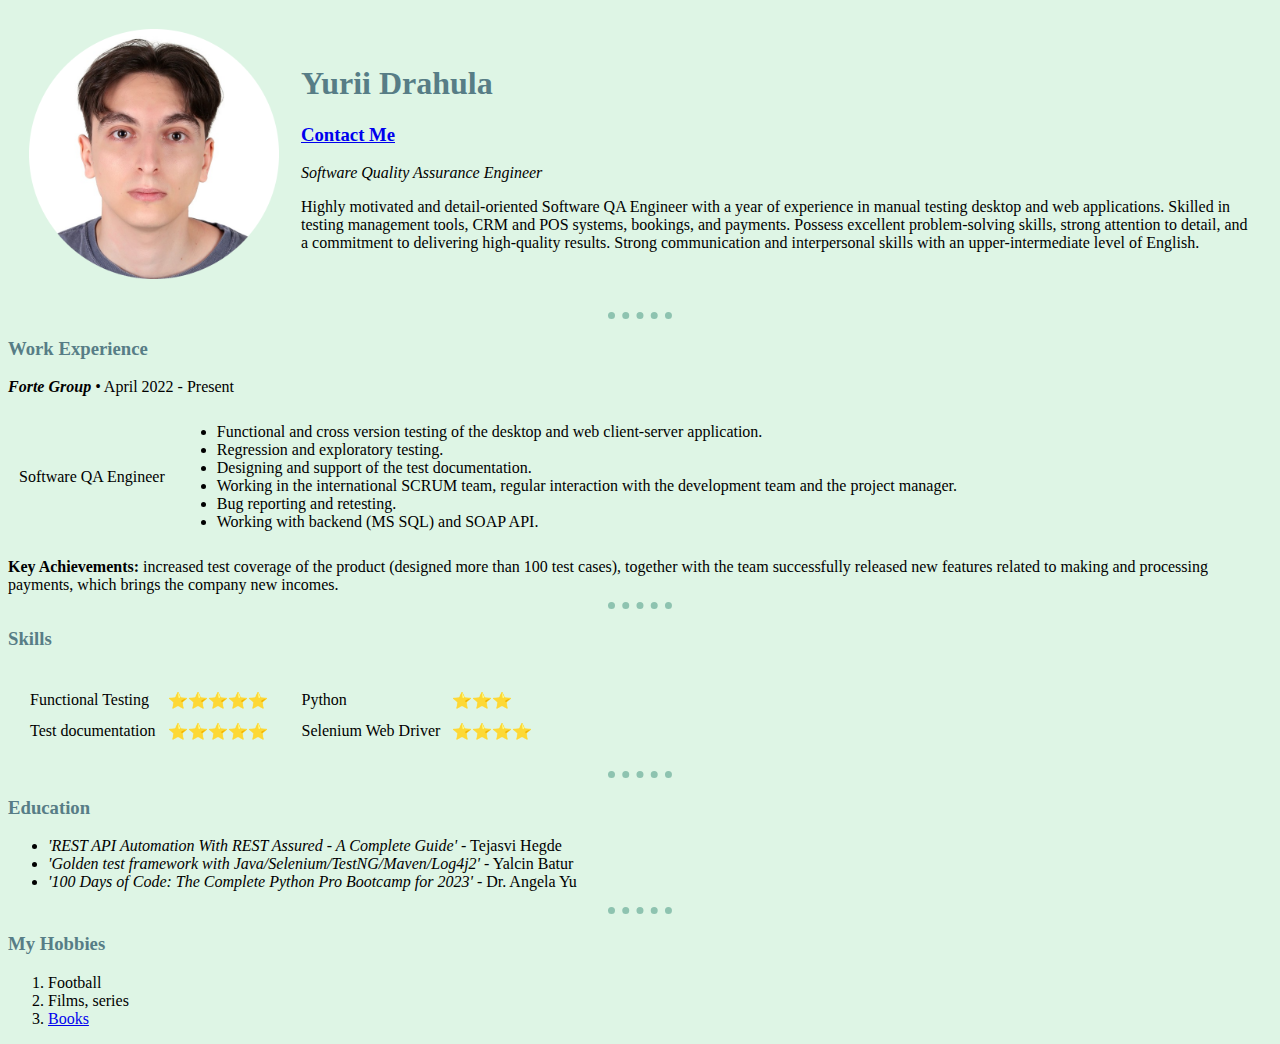
<file: web_foundation/day41-44/html-personal-site/index.html>
<!doctype html>
<html lang="en">
<head>
    <meta charset="UTF-8">
    <title>Yurii Drahula CV</title>
    <link rel="stylesheet" href=".\css\styles.css">

</head>
<body>
    <table cellspacing="20">
        <tr>
            <td><img src=".\images\image.png" width="250" height="250" alt="avatar from the internet"></td>
            <td>
                <h1>Yurii Drahula</h1>
                <h3><a href="contact_details.html">Contact Me</a></h3>
                <p><em>Software Quality Assurance Engineer</em></p>
                <p>Highly motivated and detail-oriented Software QA Engineer with a
                year of experience in manual testing desktop and web applications.
                Skilled in testing management tools, CRM and POS systems,
                bookings, and payments.
                Possess excellent problem-solving skills, strong attention to detail,
                and a commitment to delivering high-quality results. Strong
                communication and interpersonal skills with an
                upper-intermediate level of English.</p>
            </td>
        </tr>
    </table>

    <hr>
    <h3>Work Experience</h3>
    <table cellspacing="10">
        <h4 style="display:inline"><em>Forte Group</em></h4>
        <p style="display:inLine"> • April 2022 - Present </p>
        <tbody>
            <tr>
                <td>Software QA Engineer</td>
                <td>
                    <ul>
                        <li>Functional and cross version testing of the desktop and web client-server application.</li>
                        <li>Regression and exploratory testing.</li>
                        <li>Designing and support of the test documentation.</li>
                        <li>Working in the international SCRUM team, regular interaction with the development team and the project manager.</li>
                        <li>Bug reporting and retesting.</li>
                        <li>Working with backend (MS SQL) and SOAP API.</li>
                    </ul>
                </td>
            </tr>
        </tbody>
    </table>
    <h4 style="display:inline">Key Achievements:</h4>
    <p style="display:inline">increased test coverage of the product (designed more than 100 test cases),
    together with the team successfully released new features related to making and processing payments, which brings the company new incomes.</p>
    <hr>
    <h3>Skills</h3>
    <table cellspacing="10">
        <tbody>
            <tr>
                <td>
                    <table cellspacing="10">
                        <tr>
                            <td>Functional Testing</td>
                            <td>⭐⭐⭐⭐⭐</td>
                        </tr>
                        <tr>
                            <td>Test documentation</td>
                            <td>⭐⭐⭐⭐⭐</td>
                        </tr>
                    </table>
                </td>
                <td>
                    <table cellspacing="10">
                        <tr>
                            <td>Python</td>
                            <td>⭐⭐⭐</td>
                        </tr>
                        <tr>
                            <td>Selenium Web Driver</td>
                            <td>⭐⭐⭐⭐</td>
                        </tr>
                    </table>
                </td>
            </tr>
        </tbody>
    </table>

    <hr>
    <h3>Education</h3>
    <ul>
        <li><em>'REST API Automation With REST Assured - A Complete Guide'</em> - Tejasvi Hegde</li>
        <li><em>'Golden test framework with Java/Selenium/TestNG/Maven/Log4j2'</em> - Yalcin Batur</li>
        <li><em>'100 Days of Code: The Complete Python Pro Bootcamp for 2023'</em> - Dr. Angela Yu</li>
    </ul>
    <hr>
    <h3>My Hobbies</h3>
    <ol>
        <li>Football</li>
        <li>Films, series</li>
        <li><a href="https://www.amazon.com/books-used-books-textbooks/b?ie=UTF8&node=283155">Books</a></li>
    </ol>
</body>
</html>
</file>
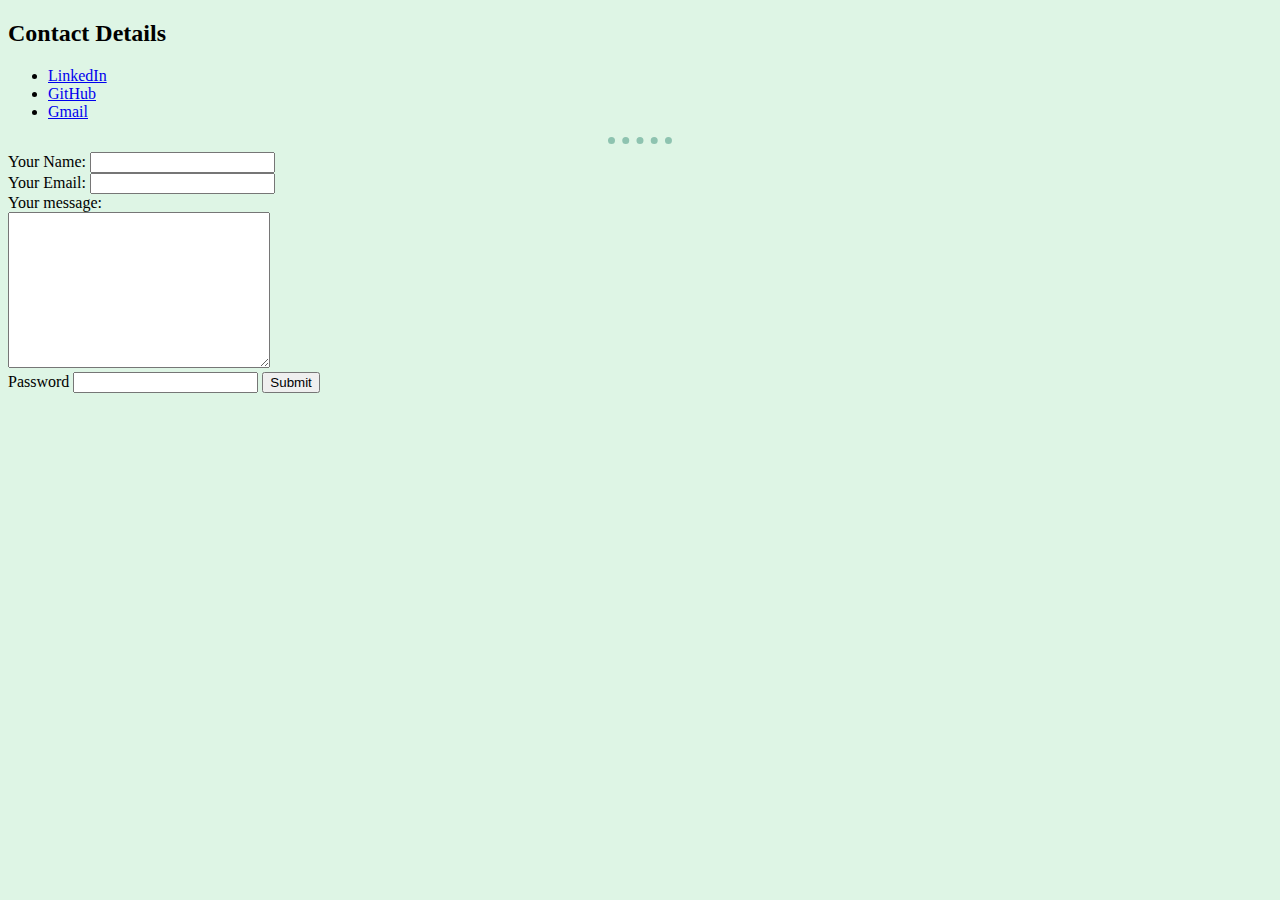
<file: web_foundation/day41-44/html-personal-site/contact_details.html>
<!doctype html>
<html lang="en">
<head>
    <meta charset="UTF-8">
    <meta name="viewport"
          content="width=device-width, user-scalable=no, initial-scale=1.0, maximum-scale=1.0, minimum-scale=1.0">
    <meta http-equiv="X-UA-Compatible" content="ie=edge">
    <title>Contact Details page</title>
    <link rel="stylesheet" href=".\css\styles.css">
</head>
<body>
    <h2>Contact Details</h2>
    <ul>
        <li><a href="https://ua.linkedin.com/in/yurii-drahula-2b413a230">LinkedIn</a></li>
        <li><a href="https://github.com/YuriiDrahula">GitHub</a></li>
        <li><a href="ydrahula@gmail.com">Gmail</a></li>
    </ul>
    <hr>
    <form action="mailto:info@ydtest@hotmail.com" enctype="text/plain">
        <label>Your Name:</label>
        <input type="text" name="yourName"><br>
        <label>Your Email:</label>
        <input type="email" name="yourEmail"><br>
        <label>Your message:</label><br>
        <textarea name="yourMessage" rows="10" cols="30"></textarea><br>
        <label>Password</label>
        <input type="password">
        <input type="submit">
    </form>

</body>
</html>
</file>
